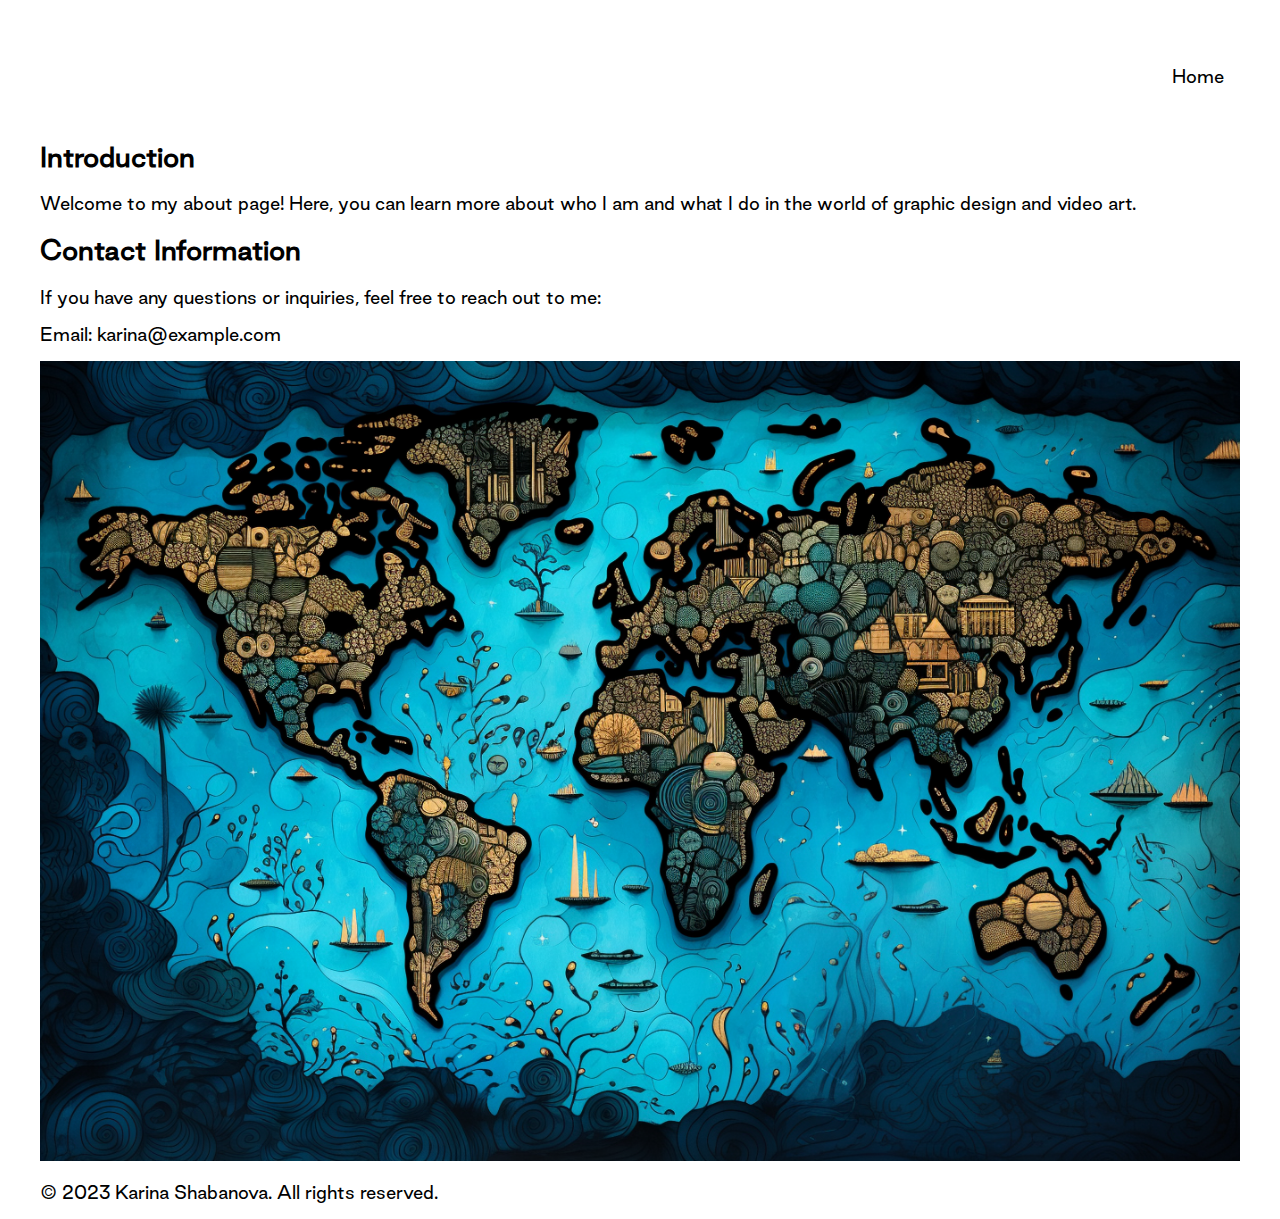
<file: about.html>
<!DOCTYPE html>
<html lang="en">
<head>
  <meta charset="utf-8"/>
  <meta name="author" content="Karina Shabanova">
  <meta name="viewport" content="width=device-width, initial-scale=1">
  <meta name="keywords" content="graphic design, videoart">
  <title>About Karina Shabanova</title>
  <link rel="stylesheet" type="text/css" href="style.css"/>
</head>
<body>
  <div class="container">    
  <header>
    <h1>  </h1>
    <nav class="nav_bar">
      <a href="index.html">Home</a>
    </nav>
  </header>

  <section class="bio">
    <h2>Introduction</h2>
    <p>Welcome to my about page! Here, you can learn more about who I am and what I do in the world of graphic design and video art.</p>
  </section>

  
  <section class="bio">
    <h2>Contact Information</h2>
    <p>If you have any questions or inquiries, feel free to reach out to me:</p>
    <p>Email: karina@example.com</p>
  </section>

  <section class="bio-photo">
    <img src="map.png" alt="Karina Shabanova" >
  </section>


  <footer class="bio">
    <p>&copy; 2023 Karina Shabanova. All rights reserved.</p>
  </footer>
  </div>
</body>
</html>
</file>
<file: style.css>
/* Local fonts */
@font-face {
  font-family: GoodSans;
  src: url(GoodSans-Regular.otf);
}

.container {
  width: 95%;
  margin: 0 auto;
}

header {
  display: flex;
  align-items: center;
  justify-content: space-between;
  padding: 20px 0;
}



video {  
    width: 100vw;
    height: 100vh;
    object-fit: cover;
    position: fixed;
    top: 0;
    left: 0;
    z-index: -1;
  }

h1 {
    color: #fff;
    /* text-align: left; */
    float: left;
    margin-top: 2%;
    margin-left: 2%;
    font-family: GoodSans;
}

.name-heading{
  font-family: GoodSans;
  font-size: 17px;
  color: rgb(0, 0, 0);
  text-decoration: none;
}

.nav_bar {
  color: rgb(0, 0, 0);
  float: right;
  margin-top: 2%;
  margin-left: 2%;
  font-family: GoodSans;
}

.nav_bar a {
  float: right;
  display: block;
  color: #000000;
  text-align: center;
  padding: 14px 16px;
  text-decoration: none;
  font-size: 17px;
}

.nav_bar a:hover {
  /* background-color: #ddd; */
  color: rgb(228, 13, 13);
}

.bio{
  font-family: GoodSans;
  font-size: 17px;
  color: rgb(0, 0, 0);
  text-decoration: none;
}

.bio-photo {
  text-align: center;
}

.bio-photo img {
  max-width: 100%;
  height: auto;
}

/* Media query for screens smaller than 600px (adjust as needed) */
@media screen and (max-width: 600px) {
  .bio-photo img {
    max-width: 100%;
    height: auto;
  }

  .video-desktop {
    display: none; /* Hide the desktop video on mobile */
  }
}

/* Media query for screens 601px and larger (adjust as needed) */
@media screen and (min-width: 601px) {
  .video-mobile {
    display: none; /* Show the desktop video on larger screens */
  }
}
</file>
